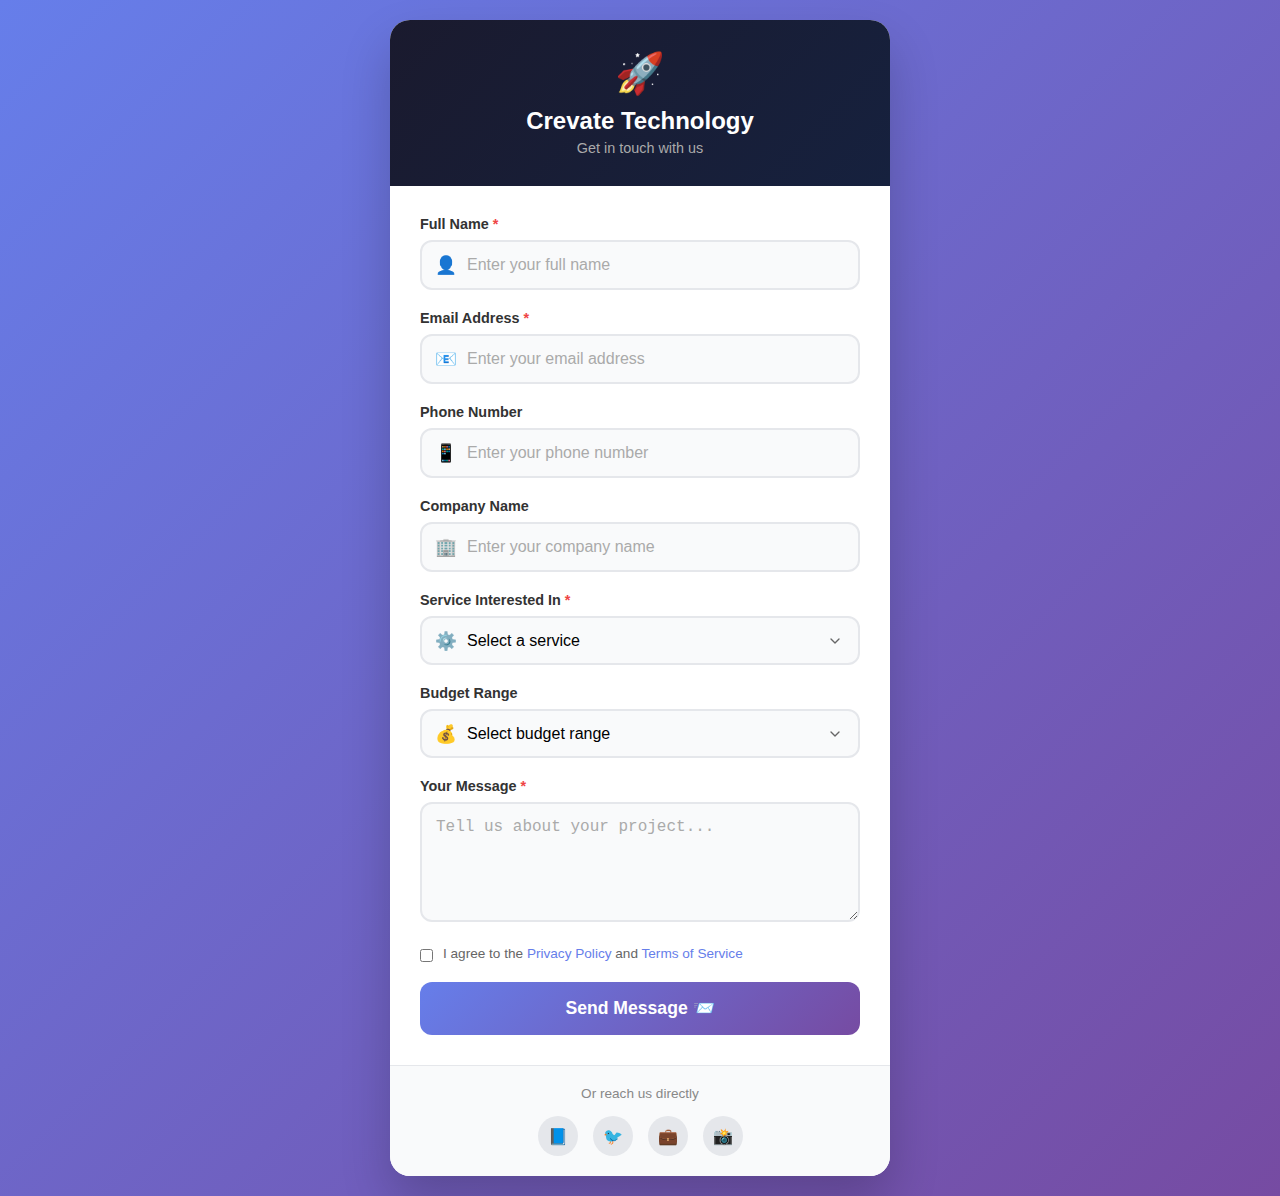
<file: test-form.html>
<!DOCTYPE html>
<html lang="en">
<head>
    <meta charset="UTF-8">
    <meta name="viewport" content="width=device-width, initial-scale=1.0">
    <title>Contact Us - Crevate Technology</title>
    <style>
        * {
            margin: 0;
            padding: 0;
            box-sizing: border-box;
        }

        body {
            font-family: 'Segoe UI', Tahoma, Geneva, Verdana, sans-serif;
            min-height: 100vh;
            background: linear-gradient(135deg, #667eea 0%, #764ba2 100%);
            display: flex;
            align-items: center;
            justify-content: center;
            padding: 20px;
        }

        .form-container {
            background: white;
            border-radius: 20px;
            box-shadow: 0 25px 50px rgba(0, 0, 0, 0.2);
            overflow: hidden;
            max-width: 500px;
            width: 100%;
        }

        .form-header {
            background: linear-gradient(135deg, #1a1a2e 0%, #16213e 100%);
            color: white;
            padding: 30px;
            text-align: center;
        }

        .form-header .logo {
            font-size: 2.5rem;
            margin-bottom: 10px;
        }

        .form-header h1 {
            font-size: 1.5rem;
            margin-bottom: 5px;
        }

        .form-header p {
            color: #aaa;
            font-size: 0.9rem;
        }

        .form-body {
            padding: 30px;
        }

        .form-group {
            margin-bottom: 20px;
            position: relative;
        }

        .form-group label {
            display: block;
            margin-bottom: 8px;
            font-weight: 600;
            color: #333;
            font-size: 0.9rem;
        }

        .form-group label .required {
            color: #ef4444;
        }

        .input-wrapper {
            position: relative;
        }

        .input-wrapper .icon {
            position: absolute;
            left: 15px;
            top: 50%;
            transform: translateY(-50%);
            color: #aaa;
            font-size: 1.1rem;
        }

        .form-group input,
        .form-group textarea,
        .form-group select {
            width: 100%;
            padding: 14px 14px 14px 45px;
            border: 2px solid #e5e7eb;
            border-radius: 12px;
            font-size: 1rem;
            transition: all 0.3s ease;
            background: #f9fafb;
        }

        .form-group textarea {
            min-height: 120px;
            resize: vertical;
            padding-left: 14px;
        }

        .form-group select {
            cursor: pointer;
            appearance: none;
            background-image: url("data:image/svg+xml,%3Csvg xmlns='http://www.w3.org/2000/svg' width='24' height='24' viewBox='0 0 24 24' fill='none' stroke='%23666' stroke-width='2' stroke-linecap='round' stroke-linejoin='round'%3E%3Cpolyline points='6 9 12 15 18 9'%3E%3C/polyline%3E%3C/svg%3E");
            background-repeat: no-repeat;
            background-position: right 15px center;
            background-size: 16px;
        }

        .form-group input:focus,
        .form-group textarea:focus,
        .form-group select:focus {
            outline: none;
            border-color: #667eea;
            background: white;
            box-shadow: 0 0 0 4px rgba(102, 126, 234, 0.1);
        }

        .form-group input::placeholder,
        .form-group textarea::placeholder {
            color: #aaa;
        }

        .checkbox-group {
            display: flex;
            align-items: flex-start;
            gap: 10px;
        }

        .checkbox-group input[type="checkbox"] {
            width: auto;
            padding: 0;
            margin-top: 3px;
            cursor: pointer;
        }

        .checkbox-group label {
            margin: 0;
            font-weight: normal;
            font-size: 0.85rem;
            color: #666;
            cursor: pointer;
        }

        .checkbox-group a {
            color: #667eea;
            text-decoration: none;
        }

        .submit-btn {
            width: 100%;
            padding: 16px;
            background: linear-gradient(135deg, #667eea 0%, #764ba2 100%);
            color: white;
            border: none;
            border-radius: 12px;
            font-size: 1.1rem;
            font-weight: 600;
            cursor: pointer;
            transition: all 0.3s ease;
            display: flex;
            align-items: center;
            justify-content: center;
            gap: 10px;
        }

        .submit-btn:hover {
            transform: translateY(-2px);
            box-shadow: 0 10px 30px rgba(102, 126, 234, 0.4);
        }

        .submit-btn:active {
            transform: translateY(0);
        }

        .submit-btn:disabled {
            opacity: 0.7;
            cursor: not-allowed;
            transform: none;
        }

        .submit-btn .spinner {
            width: 20px;
            height: 20px;
            border: 3px solid rgba(255,255,255,0.3);
            border-top-color: white;
            border-radius: 50%;
            animation: spin 1s linear infinite;
            display: none;
        }

        .submit-btn.loading .spinner {
            display: block;
        }

        .submit-btn.loading .btn-text {
            display: none;
        }

        @keyframes spin {
            to { transform: rotate(360deg); }
        }

        .form-footer {
            text-align: center;
            padding: 20px;
            background: #f9fafb;
            border-top: 1px solid #e5e7eb;
        }

        .form-footer p {
            color: #888;
            font-size: 0.85rem;
        }

        .form-footer .social-links {
            display: flex;
            justify-content: center;
            gap: 15px;
            margin-top: 15px;
        }

        .form-footer .social-links a {
            width: 40px;
            height: 40px;
            display: flex;
            align-items: center;
            justify-content: center;
            background: #e5e7eb;
            border-radius: 50%;
            color: #666;
            text-decoration: none;
            transition: all 0.3s;
        }

        .form-footer .social-links a:hover {
            background: #667eea;
            color: white;
            transform: translateY(-3px);
        }

        /* Success Modal */
        .modal-overlay {
            position: fixed;
            top: 0;
            left: 0;
            right: 0;
            bottom: 0;
            background: rgba(0,0,0,0.5);
            display: none;
            align-items: center;
            justify-content: center;
            z-index: 1000;
            padding: 20px;
        }

        .modal-overlay.active {
            display: flex;
        }

        .modal {
            background: white;
            border-radius: 20px;
            padding: 40px;
            text-align: center;
            max-width: 400px;
            width: 100%;
            animation: modalSlide 0.3s ease;
        }

        @keyframes modalSlide {
            from {
                opacity: 0;
                transform: scale(0.8) translateY(20px);
            }
            to {
                opacity: 1;
                transform: scale(1) translateY(0);
            }
        }

        .modal .success-icon {
            width: 80px;
            height: 80px;
            background: linear-gradient(135deg, #22c55e 0%, #16a34a 100%);
            border-radius: 50%;
            display: flex;
            align-items: center;
            justify-content: center;
            margin: 0 auto 20px;
            font-size: 2.5rem;
            color: white;
        }

        .modal h2 {
            color: #1a1a2e;
            margin-bottom: 10px;
        }

        .modal p {
            color: #666;
            margin-bottom: 25px;
        }

        .modal .close-btn {
            padding: 12px 30px;
            background: linear-gradient(135deg, #667eea 0%, #764ba2 100%);
            color: white;
            border: none;
            border-radius: 10px;
            font-size: 1rem;
            cursor: pointer;
            transition: all 0.3s;
        }

        .modal .close-btn:hover {
            transform: translateY(-2px);
            box-shadow: 0 5px 20px rgba(102, 126, 234, 0.4);
        }

        /* Toast Notification */
        .toast {
            position: fixed;
            bottom: 30px;
            right: 30px;
            background: #1a1a2e;
            color: white;
            padding: 15px 25px;
            border-radius: 10px;
            display: none;
            align-items: center;
            gap: 10px;
            box-shadow: 0 10px 30px rgba(0,0,0,0.3);
            z-index: 1001;
        }

        .toast.show {
            display: flex;
            animation: slideIn 0.3s ease;
        }

        .toast.error {
            background: #ef4444;
        }

        @keyframes slideIn {
            from {
                opacity: 0;
                transform: translateX(100px);
            }
            to {
                opacity: 1;
                transform: translateX(0);
            }
        }

        /* Responsive */
        @media (max-width: 480px) {
            .form-header {
                padding: 25px 20px;
            }

            .form-body {
                padding: 25px 20px;
            }

            .form-header h1 {
                font-size: 1.3rem;
            }
        }
    </style>
</head>
<body>
    <div class="form-container">
        <div class="form-header">
            <div class="logo">🚀</div>
            <h1>Crevate Technology</h1>
            <p>Get in touch with us</p>
        </div>

        <form id="contactForm" class="form-body">
            <!-- Name -->
            <div class="form-group">
                <label>Full Name <span class="required">*</span></label>
                <div class="input-wrapper">
                    <span class="icon">👤</span>
                    <input 
                        type="text" 
                        name="name" 
                        placeholder="Enter your full name"
                        required
                    >
                </div>
            </div>

            <!-- Email -->
            <div class="form-group">
                <label>Email Address <span class="required">*</span></label>
                <div class="input-wrapper">
                    <span class="icon">📧</span>
                    <input 
                        type="email" 
                        name="email" 
                        placeholder="Enter your email address"
                        required
                    >
                </div>
            </div>

            <!-- Phone -->
            <div class="form-group">
                <label>Phone Number</label>
                <div class="input-wrapper">
                    <span class="icon">📱</span>
                    <input 
                        type="tel" 
                        name="phone" 
                        placeholder="Enter your phone number"
                    >
                </div>
            </div>

            <!-- Company -->
            <div class="form-group">
                <label>Company Name</label>
                <div class="input-wrapper">
                    <span class="icon">🏢</span>
                    <input 
                        type="text" 
                        name="company" 
                        placeholder="Enter your company name"
                    >
                </div>
            </div>

            <!-- Service Interest -->
            <div class="form-group">
                <label>Service Interested In <span class="required">*</span></label>
                <div class="input-wrapper">
                    <span class="icon">⚙️</span>
                    <select name="service" required>
                        <option value="">Select a service</option>
                        <option value="Web Development">Web Development</option>
                        <option value="Mobile App Development">Mobile App Development</option>
                        <option value="UI/UX Design">UI/UX Design</option>
                        <option value="Digital Marketing">Digital Marketing</option>
                        <option value="SEO Services">SEO Services</option>
                        <option value="Cloud Solutions">Cloud Solutions</option>
                        <option value="Other">Other</option>
                    </select>
                </div>
            </div>

            <!-- Budget Range -->
            <div class="form-group">
                <label>Budget Range</label>
                <div class="input-wrapper">
                    <span class="icon">💰</span>
                    <select name="budget">
                        <option value="">Select budget range</option>
                        <option value="Under $1,000">Under $1,000</option>
                        <option value="$1,000 - $5,000">$1,000 - $5,000</option>
                        <option value="$5,000 - $10,000">$5,000 - $10,000</option>
                        <option value="$10,000 - $25,000">$10,000 - $25,000</option>
                        <option value="$25,000+">$25,000+</option>
                    </select>
                </div>
            </div>

            <!-- Message -->
            <div class="form-group">
                <label>Your Message <span class="required">*</span></label>
                <textarea 
                    name="message" 
                    placeholder="Tell us about your project..."
                    required
                ></textarea>
            </div>

            <!-- Privacy Checkbox -->
            <div class="form-group">
                <div class="checkbox-group">
                    <input type="checkbox" id="privacy" name="privacy" required>
                    <label for="privacy">
                        I agree to the <a href="#">Privacy Policy</a> and <a href="#">Terms of Service</a>
                    </label>
                </div>
            </div>

            <!-- Submit Button -->
            <button type="submit" class="submit-btn" id="submitBtn">
                <span class="spinner"></span>
                <span class="btn-text">Send Message 📨</span>
            </button>
        </form>

        <div class="form-footer">
            <p>Or reach us directly</p>
            <div class="social-links">
                <a href="#" title="Facebook">📘</a>
                <a href="#" title="Twitter">🐦</a>
                <a href="#" title="LinkedIn">💼</a>
                <a href="#" title="Instagram">📸</a>
            </div>
        </div>
    </div>

    <!-- Success Modal -->
    <div class="modal-overlay" id="successModal">
        <div class="modal">
            <div class="success-icon">✓</div>
            <h2>Thank You!</h2>
            <p>Your message has been sent successfully. We'll get back to you within 24 hours.</p>
            <button class="close-btn" onclick="closeModal()">Got it!</button>
        </div>
    </div>

    <!-- Toast Notification -->
    <div class="toast" id="toast">
        <span class="toast-icon">⚠️</span>
        <span class="toast-message">Something went wrong</span>
    </div>

    <script>
        // =============================================
        // CONFIGURATION - UPDATE THIS WITH YOUR WEBHOOK URL
        // =============================================
        const WEBHOOK_URL = 'YOUR_WEBHOOK_URL_HERE';
        // Example: 'https://your-project.web.app/api/submitForm?uid=user_abc123'
        // =============================================

        const form = document.getElementById('contactForm');
        const submitBtn = document.getElementById('submitBtn');
        const successModal = document.getElementById('successModal');
        const toast = document.getElementById('toast');

        form.addEventListener('submit', async (e) => {
            e.preventDefault();

            // Show loading state
            submitBtn.classList.add('loading');
            submitBtn.disabled = true;

            // Collect form data
            const formData = new FormData(form);
            const data = {};
            formData.forEach((value, key) => {
                if (key !== 'privacy') {
                    data[key] = value;
                }
            });

            // Add timestamp
            data.submitted_at = new Date().toISOString();

            try {
                // Check if webhook URL is configured
                if (WEBHOOK_URL === 'YOUR_WEBHOOK_URL_HERE') {
                    // Demo mode - just show success
                    console.log('Demo Mode - Form Data:', data);
                    await new Promise(resolve => setTimeout(resolve, 1500));
                    showSuccess();
                    return;
                }

                // Send to webhook
                const response = await fetch(WEBHOOK_URL, {
                    method: 'POST',
                    headers: {
                        'Content-Type': 'application/json',
                    },
                    body: JSON.stringify(data)
                });

                if (response.ok) {
                    showSuccess();
                } else {
                    throw new Error('Failed to submit');
                }
            } catch (error) {
                console.error('Error:', error);
                showToast('Failed to send message. Please try again.', 'error');
            } finally {
                // Reset button state
                submitBtn.classList.remove('loading');
                submitBtn.disabled = false;
            }
        });

        function showSuccess() {
            successModal.classList.add('active');
            form.reset();
        }

        function closeModal() {
            successModal.classList.remove('active');
        }

        function showToast(message, type = 'info') {
            toast.querySelector('.toast-message').textContent = message;
            toast.className = 'toast show ' + type;
            
            setTimeout(() => {
                toast.classList.remove('show');
            }, 4000);
        }

        // Close modal on outside click
        successModal.addEventListener('click', (e) => {
            if (e.target === successModal) {
                closeModal();
            }
        });

        // Close modal on Escape key
        document.addEventListener('keydown', (e) => {
            if (e.key === 'Escape' && successModal.classList.contains('active')) {
                closeModal();
            }
        });
    </script>
</body>
</html>
</file>
